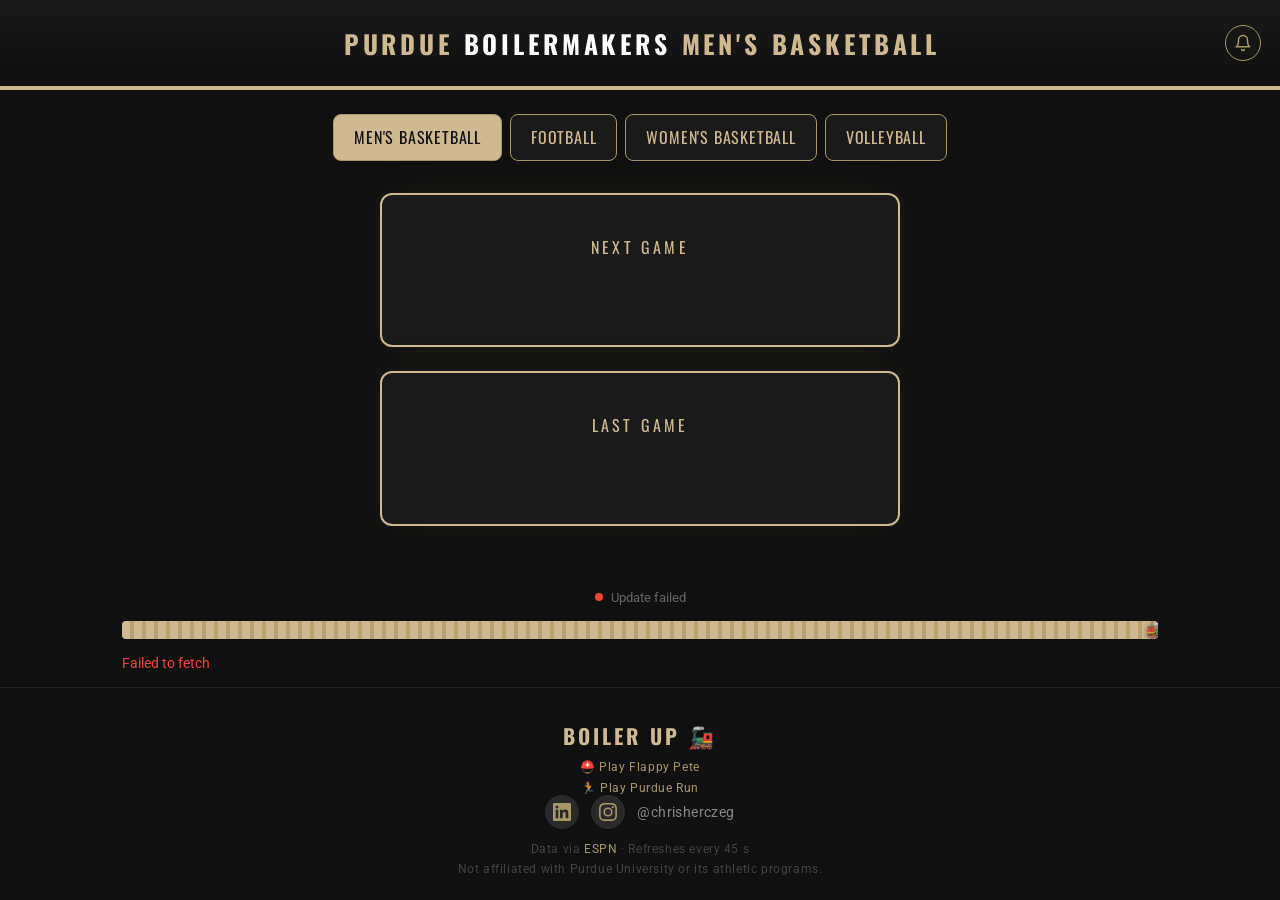
<file: index.html>
<!DOCTYPE html>
<html lang="en">
<head>
  <meta charset="UTF-8">
  <meta name="viewport" content="width=device-width, initial-scale=1.0">
  <title>Purdue Ball</title>

  <!-- Open Graph / iMessage link preview -->
  <meta property="og:title" content="Purdue Ball">
  <meta property="og:description" content="Purdue Boilermakers men's and women's basketball, football, and volleyball — Live scores & schedules">
  <meta property="og:image" content="https://www.purdueball.com/purdue_ballers.png">
  <meta property="og:image:width" content="1200">
  <meta property="og:image:height" content="630">
  <meta property="og:type" content="website">
  <meta property="og:url" content="https://www.purdueball.com">
  <link rel="icon" href="favicon.ico" sizes="48x48">
  <link rel="icon" href="favicon.svg" type="image/svg+xml">
  <link rel="apple-touch-icon" href="purdue_ballers.png">
  <link rel="manifest" href="manifest.json">
  <meta name="theme-color" content="#CFB991">
  <meta name="apple-mobile-web-app-capable" content="yes">
  <meta name="apple-mobile-web-app-status-bar-style" content="black-translucent">
  <link rel="stylesheet" href="css/style.css">
</head>
<body>

  <header>
    <h1>Purdue <span>Boilermakers</span> <span id="sport-title">Men's Basketball</span></h1>
    <button class="notify-btn" id="notify-btn" title="Enable notifications">
      <svg width="18" height="18" viewBox="0 0 24 24" fill="none" stroke="currentColor" stroke-width="2" stroke-linecap="round" stroke-linejoin="round"><path d="M18 8A6 6 0 0 0 6 8c0 7-3 9-3 9h18s-3-2-3-9"/><path d="M13.73 21a2 2 0 0 1-3.46 0"/></svg>
    </button>
  </header>

  <div class="sport-tabs" role="tablist" aria-label="Purdue sports">
    <button class="sport-tab" id="basketball-tab" role="tab" aria-selected="true" aria-controls="sports-panel" data-sport="basketball">Men's Basketball</button>
    <button class="sport-tab" id="football-tab" role="tab" aria-selected="false" aria-controls="sports-panel" tabindex="-1" data-sport="football">Football</button>
    <button class="sport-tab" id="womens-basketball-tab" role="tab" aria-selected="false" aria-controls="sports-panel" tabindex="-1" data-sport="womens-basketball">Women's Basketball</button>
    <button class="sport-tab" id="volleyball-tab" role="tab" aria-selected="false" aria-controls="sports-panel" tabindex="-1" data-sport="volleyball">Volleyball</button>
  </div>

  <div class="container" id="sports-panel" role="tabpanel" aria-labelledby="basketball-tab" aria-busy="true">
    <!-- Next Game Card -->
    <div class="card game-card" id="game-card">
      <div class="card-title" id="game-card-title">Next Game</div>
      <div class="game-loading" id="game-loading">Loading schedule&hellip;</div>
      <div id="game-content" style="display:none;"></div>
      <div class="game-error" id="game-error" style="display:none;"></div>
    </div>

    <!-- Previous Game Card -->
    <div class="card game-card" id="prev-game-card">
      <div class="card-title" id="prev-card-title">Last Game</div>
      <div class="game-loading" id="prev-game-loading">Loading results&hellip;</div>
      <div id="prev-game-content" style="display:none;"></div>
      <div class="game-error" id="prev-game-error" style="display:none;"></div>
    </div>
  </div>

  <div class="global-status">
    <div class="status-bar">
      <div class="pulse" id="pulse"></div>
      <span id="status-text">Connecting&hellip;</span>
    </div>
    <div class="progress-bar">
      <div class="fill" id="progress-fill"></div>
    </div>
    <div class="error-msg" id="error-msg"></div>
  </div>

  <footer>
    <div class="footer-boiler">Boiler Up 🚂</div>
    <div class="footer-data" style="margin-top: 0.4rem;"><a href="/flappy/">⛑️ Play Flappy Pete</a></div>
    <div class="footer-data" style="margin-top: 0.4rem;"><a href="/run/">🏃 Play Purdue Run</a></div>
    <div class="footer-socials">
      <a href="https://www.linkedin.com/in/chrisherczeg" target="_blank" rel="noopener" aria-label="LinkedIn">
        <svg width="18" height="18" viewBox="0 0 24 24" fill="currentColor"><path d="M20.447 20.452h-3.554v-5.569c0-1.328-.027-3.037-1.852-3.037-1.853 0-2.136 1.445-2.136 2.939v5.667H9.351V9h3.414v1.561h.046c.477-.9 1.637-1.85 3.37-1.85 3.601 0 4.267 2.37 4.267 5.455v6.286zM5.337 7.433a2.062 2.062 0 01-2.063-2.065 2.064 2.064 0 112.063 2.065zm1.782 13.019H3.555V9h3.564v11.452zM22.225 0H1.771C.792 0 0 .774 0 1.729v20.542C0 23.227.792 24 1.771 24h20.451C23.2 24 24 23.227 24 22.271V1.729C24 .774 23.2 0 22.222 0h.003z"/></svg>
      </a>
      <a href="https://www.instagram.com/chrisherczeg" target="_blank" rel="noopener" aria-label="Instagram">
        <svg width="18" height="18" viewBox="0 0 24 24" fill="currentColor"><path d="M12 2.163c3.204 0 3.584.012 4.85.07 3.252.148 4.771 1.691 4.919 4.919.058 1.265.069 1.645.069 4.849 0 3.205-.012 3.584-.069 4.849-.149 3.225-1.664 4.771-4.919 4.919-1.266.058-1.644.07-4.85.07-3.204 0-3.584-.012-4.849-.07-3.26-.149-4.771-1.699-4.919-4.92-.058-1.265-.07-1.644-.07-4.849 0-3.204.013-3.583.07-4.849.149-3.227 1.664-4.771 4.919-4.919 1.266-.057 1.645-.069 4.849-.069zM12 0C8.741 0 8.333.014 7.053.072 2.695.272.273 2.69.073 7.052.014 8.333 0 8.741 0 12c0 3.259.014 3.668.072 4.948.2 4.358 2.618 6.78 6.98 6.98C8.333 23.986 8.741 24 12 24c3.259 0 3.668-.014 4.948-.072 4.354-.2 6.782-2.618 6.979-6.98.059-1.28.073-1.689.073-4.948 0-3.259-.014-3.667-.072-4.947-.196-4.354-2.617-6.78-6.979-6.98C15.668.014 15.259 0 12 0zm0 5.838a6.162 6.162 0 100 12.324 6.162 6.162 0 000-12.324zM12 16a4 4 0 110-8 4 4 0 010 8zm6.406-11.845a1.44 1.44 0 100 2.881 1.44 1.44 0 000-2.881z"/></svg>
      </a>
      <span class="footer-handle">@chrisherczeg</span>
    </div>
    <div class="footer-data">Data via <a href="https://www.espn.com" target="_blank" rel="noopener">ESPN</a> &middot; Refreshes every 45 s</div>
    <div class="footer-data" style="margin-top: 0.4rem;">Not affiliated with Purdue University or its athletic programs.</div>
  </footer>

  <script src="js/main.js"></script>

</body>
</html>
</file>
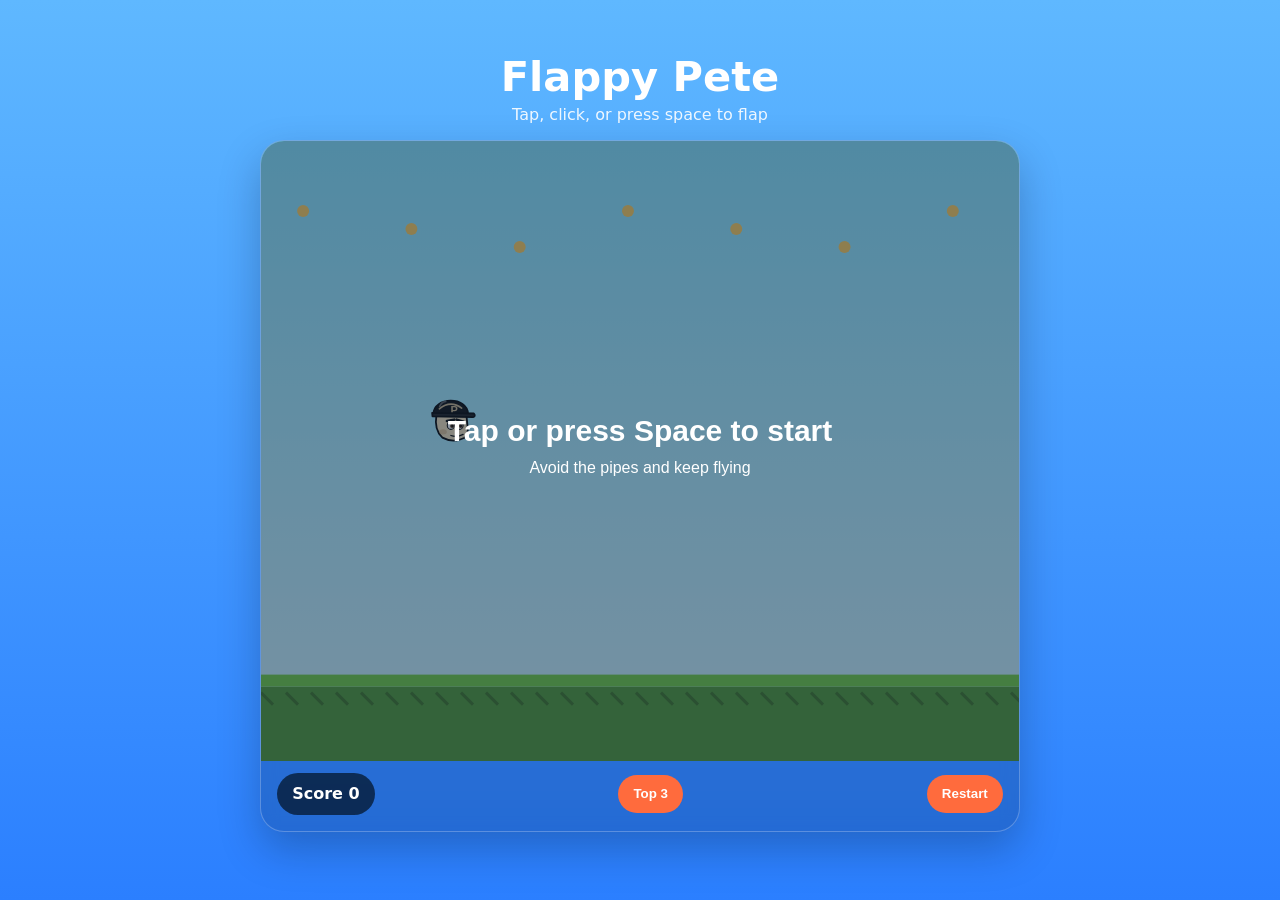
<file: flappy/index.html>
<!DOCTYPE html>
<html lang="en">
  <head>
    <meta charset="UTF-8" />
    <meta name="viewport" content="width=device-width, initial-scale=1.0, maximum-scale=1.0, minimum-scale=1.0, user-scalable=no, viewport-fit=cover" />
    <meta name="apple-mobile-web-app-capable" content="yes" />
    <meta name="apple-mobile-web-app-status-bar-style" content="black-translucent" />
    <meta name="format-detection" content="telephone=no" />
    <meta name="theme-color" content="#1e90ff" />
    <title>Flappy Pete</title>
    <link rel="stylesheet" href="/flappy/styles.css" />
  </head>
  <body>
    <main class="app-shell">
      <header class="topbar">
        <h1>Flappy Pete</h1>
        <p>Tap, click, or press space to flap</p>
      </header>

      <section class="game-card">
        <canvas id="gameCanvas" aria-label="Flappy Pete game"></canvas>
        <div class="hud">
          <div class="score-pill">Score <span id="score">0</span></div>
          <button id="topScoresButton" type="button">Top 3</button>
          <button id="restartButton" type="button">Restart</button>
        </div>
      </section>
    </main>

    <script src="/flappy/game.js"></script>
  </body>
</html>
</file>
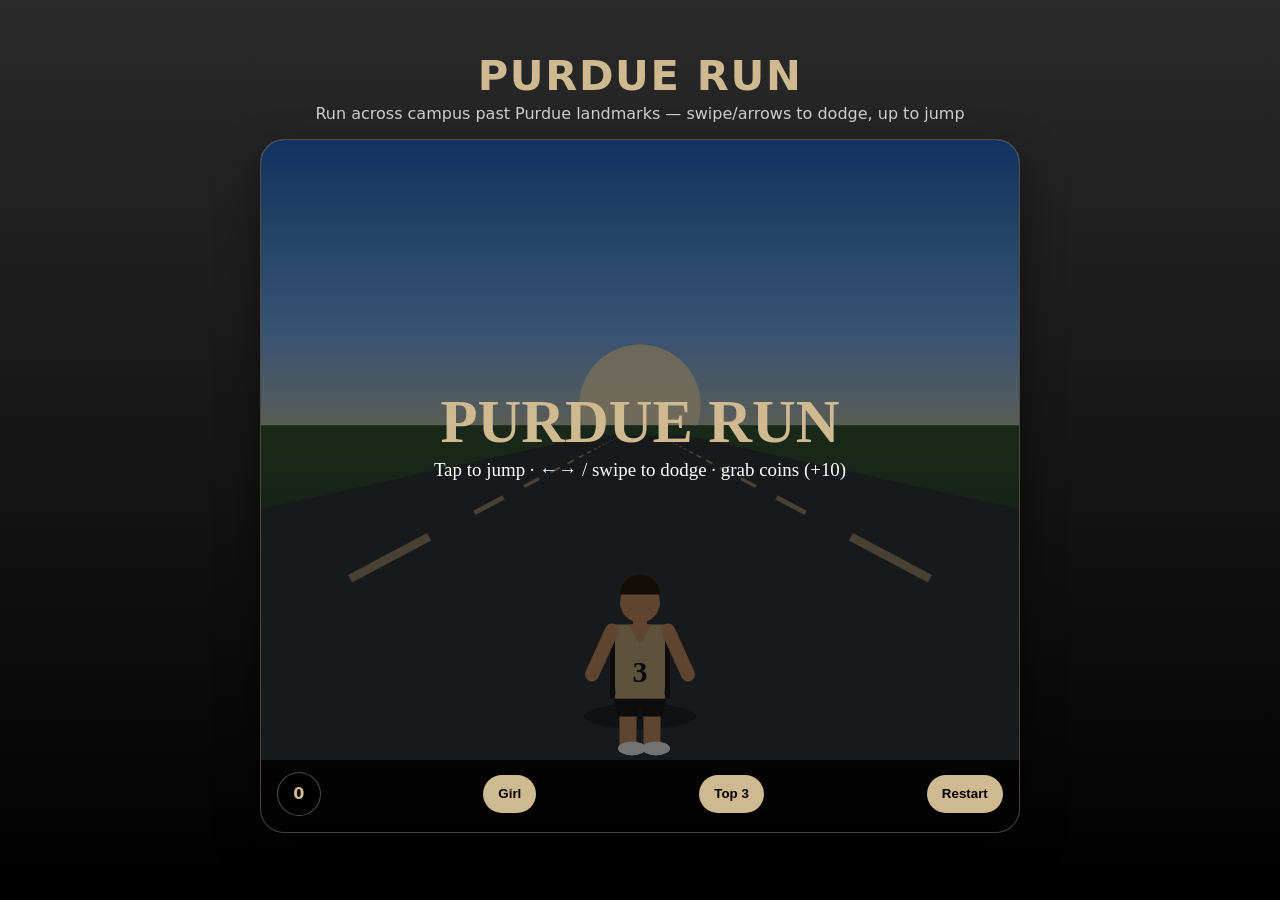
<file: run/index.html>
<!DOCTYPE html>
<html lang="en">
  <head>
    <meta charset="UTF-8" />
    <meta name="viewport" content="width=device-width, initial-scale=1.0, maximum-scale=1.0, minimum-scale=1.0, user-scalable=no, viewport-fit=cover" />
    <meta name="apple-mobile-web-app-capable" content="yes" />
    <meta name="apple-mobile-web-app-status-bar-style" content="black-translucent" />
    <meta name="format-detection" content="telephone=no" />
    <meta name="theme-color" content="#CFB991" />
    <title>Purdue Run</title>
    <link rel="stylesheet" href="/run/styles.css" />
  </head>
  <body>
    <main class="app-shell">
      <header class="topbar">
        <h1>Purdue Run</h1>
        <p>Run across campus past Purdue landmarks — swipe/arrows to dodge, up to jump</p>
      </header>

      <section class="game-card">
        <canvas id="gameCanvas" aria-label="Purdue Run endless runner"></canvas>
        <div class="hud">
          <div class="score-pill"><span id="distance">0</span></div>
          <button id="charButton" type="button">Girl</button>
          <button id="topScoresButton" type="button">Top 3</button>
          <button id="restartButton" type="button">Restart</button>
        </div>
      </section>
    </main>

    <script src="/run/game.js"></script>
  </body>
</html>
</file>
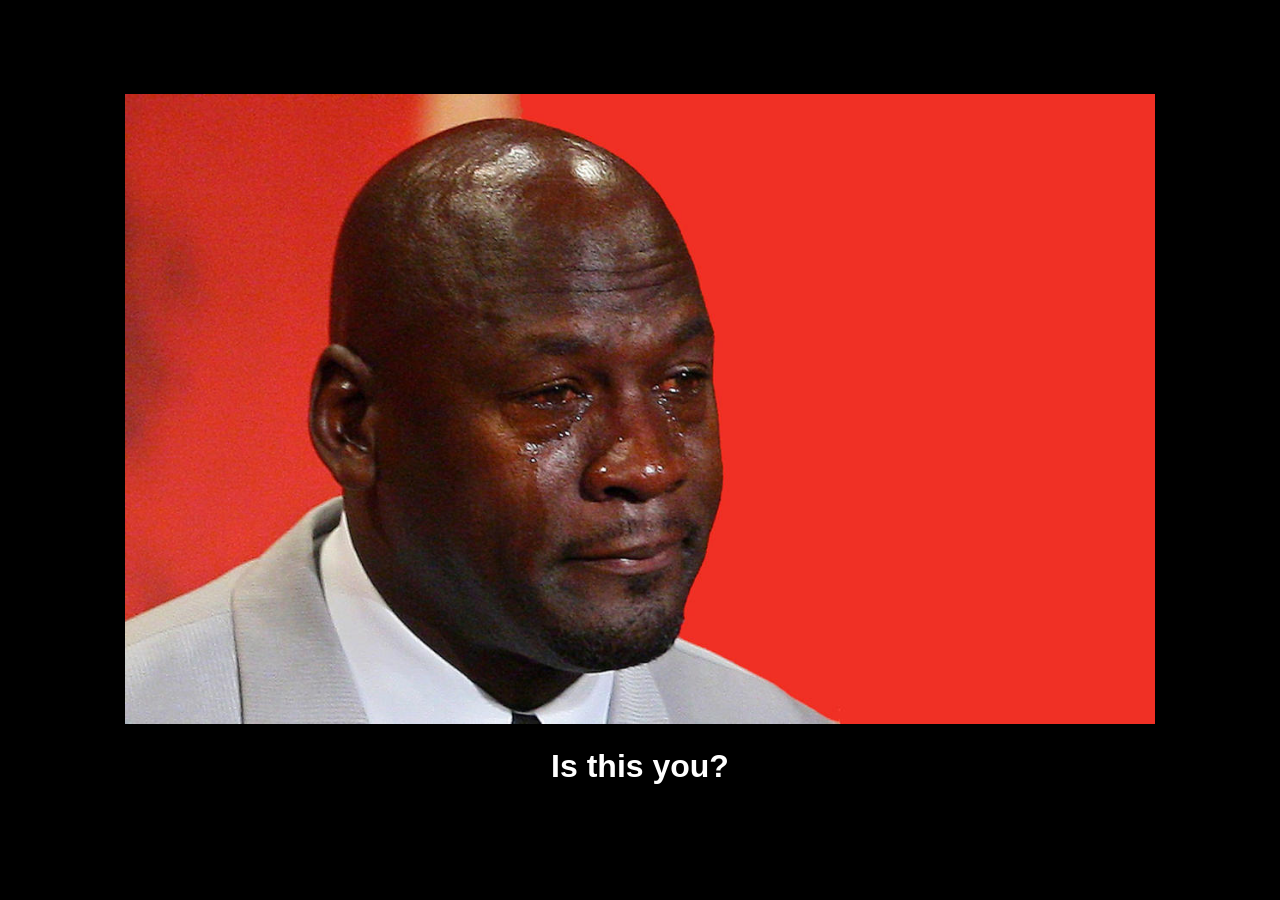
<file: support/index.html>
<!DOCTYPE html>
<html lang="en">
<head>
  <meta charset="UTF-8">
  <meta name="viewport" content="width=device-width, initial-scale=1.0">
  <title>Support</title>
  <link rel="icon" href="../favicon.ico" sizes="48x48">
  <link rel="icon" href="../favicon.svg" type="image/svg+xml">
  <meta name="theme-color" content="#CFB991">
  <style>
    html, body {
      margin: 0;
      padding: 0;
      min-height: 100vh;
      display: flex;
      flex-direction: column;
      align-items: center;
      justify-content: center;
      background: #000;
      color: #fff;
      font-family: -apple-system, BlinkMacSystemFont, "Segoe UI", Roboto, sans-serif;
      text-align: center;
    }
    img {
      max-width: 90vw;
      max-height: 70vh;
      height: auto;
    }
    h1 {
      margin-top: 24px;
      font-size: 2rem;
      font-weight: 600;
    }
  </style>
</head>
<body>
  <img src="../support.png" alt="Support">
  <h1>Is this you?</h1>
</body>
</html>
</file>
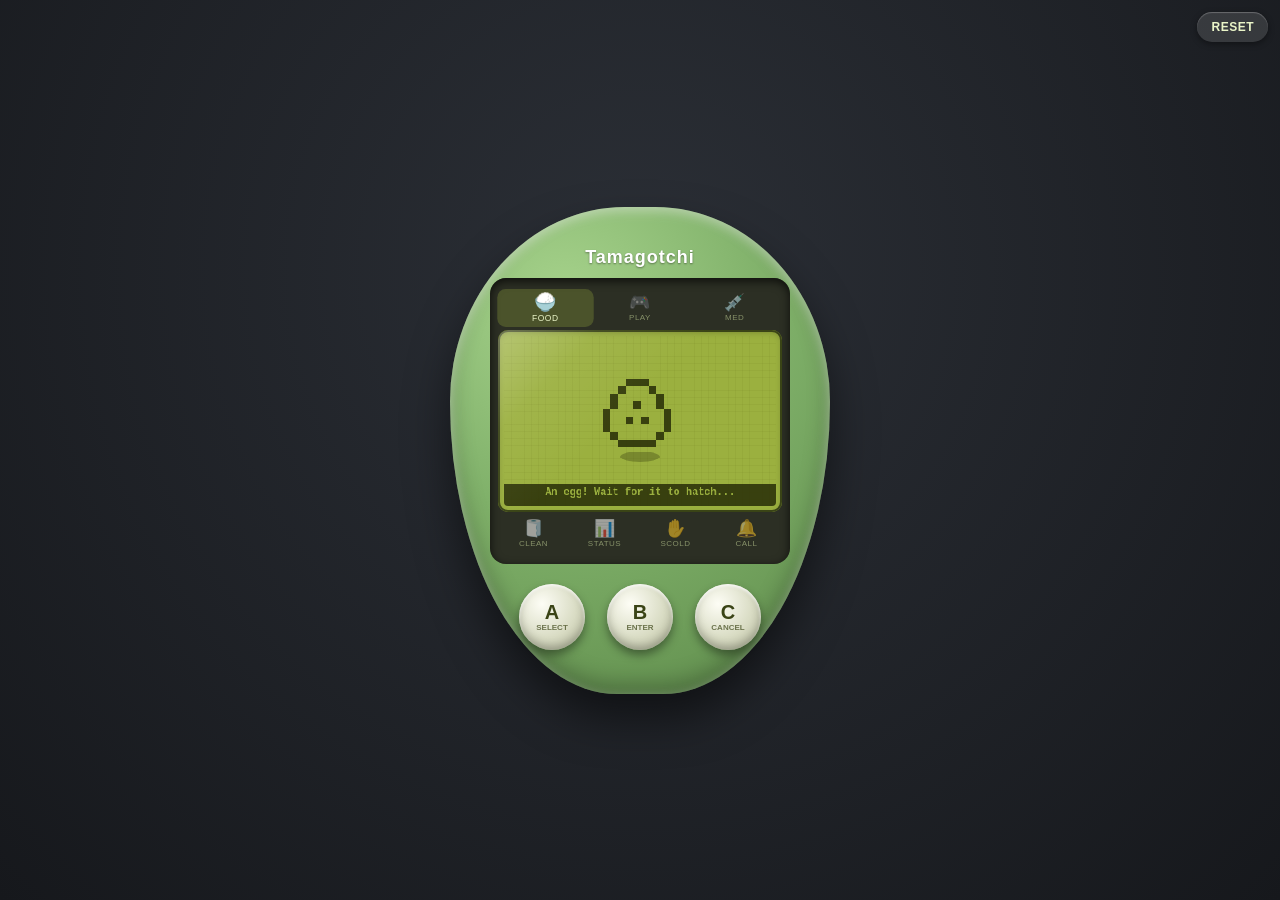
<file: tamagotchi/index.html>
<!DOCTYPE html>
<html lang="en">
  <head>
    <meta charset="UTF-8" />
    <meta
      name="viewport"
      content="width=device-width, initial-scale=1.0, maximum-scale=1.0, minimum-scale=1.0, user-scalable=no, viewport-fit=cover"
    />
    <meta name="apple-mobile-web-app-capable" content="yes" />
    <meta name="apple-mobile-web-app-status-bar-style" content="black-translucent" />
    <meta name="format-detection" content="telephone=no" />
    <meta name="theme-color" content="#7a9a5a" />
    <title>Tamagotchi</title>
    <link rel="stylesheet" href="/tamagotchi/styles.css" />
  </head>
  <body>
    <main class="app-shell">
      <button id="btnReset" class="reset-btn" type="button" aria-label="Reset">Reset</button>
      <div class="device">
        <div class="brand">Tamagotchi</div>

        <div class="screen-frame">
          <div class="icon-row" id="iconRowTop">
            <div class="icon" data-menu="food"><span>🍚</span><em>Food</em></div>
            <div class="icon" data-menu="play"><span>🎮</span><em>Play</em></div>
            <div class="icon" data-menu="medicine"><span>💉</span><em>Med</em></div>
          </div>

          <div class="lcd-wrap">
            <canvas id="lcd" width="320" height="200" aria-label="Tamagotchi screen"></canvas>
          </div>

          <div class="icon-row" id="iconRowBottom">
            <div class="icon" data-menu="bathroom"><span>🧻</span><em>Clean</em></div>
            <div class="icon" data-menu="status"><span>📊</span><em>Status</em></div>
            <div class="icon" data-menu="discipline"><span>✋</span><em>Scold</em></div>
            <div class="icon" data-menu="attention"><span>🔔</span><em>Call</em></div>
          </div>
        </div>

        <div class="button-row">
          <button id="btnA" class="dev-btn" type="button">A<small>Select</small></button>
          <button id="btnB" class="dev-btn" type="button">B<small>Enter</small></button>
          <button id="btnC" class="dev-btn" type="button">C<small>Cancel</small></button>
        </div>
      </div>
    </main>

    <script src="/tamagotchi/game.js"></script>
  </body>
</html>
</file>
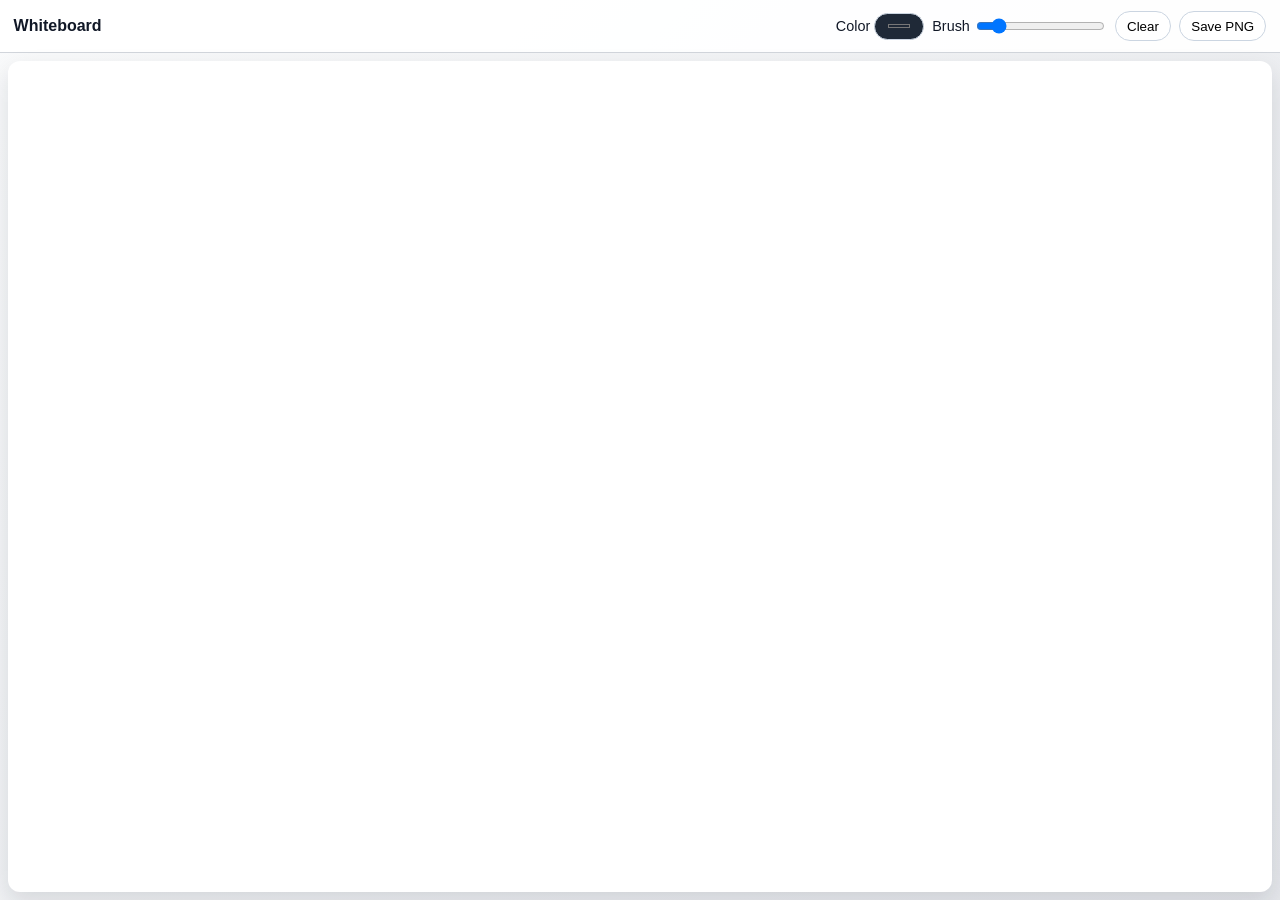
<file: whiteboard/index.html>
<!DOCTYPE html>
<html lang="en">
  <head>
    <meta charset="UTF-8" />
    <meta
      name="viewport"
      content="width=device-width, initial-scale=1.0, maximum-scale=1.0, user-scalable=no, viewport-fit=cover"
    />
    <meta name="apple-mobile-web-app-capable" content="yes" />
    <meta name="apple-mobile-web-app-status-bar-style" content="default" />
    <title>Whiteboard</title>
    <link rel="stylesheet" href="/whiteboard/style.css" />
  </head>
  <body>
    <div class="app">
      <header class="toolbar">
        <h1>Whiteboard</h1>
        <div class="controls">
          <label class="control">
            <span>Color</span>
            <input id="colorPicker" type="color" value="#1f2937" />
          </label>
          <label class="control">
            <span>Brush</span>
            <input id="brushSize" type="range" min="1" max="24" value="4" />
          </label>
          <button id="clearBtn" type="button">Clear</button>
          <button id="saveBtn" type="button">Save PNG</button>
        </div>
      </header>
      <main class="canvas-wrap">
        <canvas id="board" aria-label="Whiteboard canvas"></canvas>
      </main>
    </div>

    <script src="/whiteboard/app.js"></script>
  </body>
</html>
</file>
<file: css/style.css>
@import url('https://fonts.googleapis.com/css2?family=Oswald:wght@400;600;700&family=Roboto:wght@300;400;700&display=swap');

:root {
  --gold: #CFB991;
  --black: #101010;
  --dark: #1a1a1a;
  --gray: #2a2a2a;
  --white: #FFFFFF;
  --gold-dim: #a89768;
}

* { margin: 0; padding: 0; box-sizing: border-box; }

body {
  font-family: 'Roboto', sans-serif;
  background: var(--black);
  color: var(--white);
  min-height: 100vh;
  display: flex;
  flex-direction: column;
  align-items: center;
}

header {
  width: 100%;
  background: linear-gradient(180deg, var(--dark) 0%, var(--black) 100%);
  border-bottom: 4px solid var(--gold);
  padding: 1.5rem 2rem;
  text-align: center;
}

header h1 {
  font-family: 'Oswald', sans-serif;
  font-weight: 700;
  font-size: 1.6rem;
  text-transform: uppercase;
  letter-spacing: 0.15em;
  /* Offset trailing letter-spacing so centered lines look balanced. */
  padding-left: 0.15em;
  color: var(--gold);
}

header h1 span {
  color: var(--white);
}

header h1 #sport-title {
  color: var(--gold);
}

.sport-tabs {
  display: flex;
  flex-wrap: wrap;
  justify-content: center;
  gap: 0.5rem;
  margin-top: 1.5rem;
  padding: 0 1rem;
  max-width: 100%;
}

.sport-tab {
  padding: 0.65rem 1.25rem;
  border: 1.5px solid var(--gold-dim);
  border-radius: 8px;
  background: var(--dark);
  color: var(--gold);
  font-family: 'Oswald', sans-serif;
  font-size: 1rem;
  text-transform: uppercase;
  letter-spacing: 0.05em;
  cursor: pointer;
}

.sport-tab[aria-selected="true"],
.sport-tab:hover {
  background: var(--gold);
  color: var(--black);
}

.sport-tab:focus-visible {
  outline: 2px solid var(--white);
  outline-offset: 3px;
}

.container {
  flex: 1;
  display: flex;
  flex-wrap: wrap;
  align-items: stretch;
  justify-content: center;
  padding: 2rem;
  gap: 1.5rem;
  width: 100%;
  max-width: 1100px;
}

.card {
  background: var(--dark);
  border: 2px solid var(--gold);
  border-radius: 12px;
  padding: 2.5rem 3rem;
  text-align: center;
  width: 100%;
  max-width: 520px;
  box-shadow: 0 0 40px rgba(207, 185, 145, 0.08);
}

.status-bar {
  margin-top: 2rem;
  display: flex;
  align-items: center;
  justify-content: center;
  gap: 0.5rem;
  font-size: 0.8rem;
  color: #666;
}

.pulse {
  width: 8px;
  height: 8px;
  border-radius: 50%;
  background: #4caf50;
  animation: pulse-anim 2s infinite;
}

.pulse.error {
  background: #f44336;
  animation: none;
}

@keyframes pulse-anim {
  0%, 100% { opacity: 1; }
  50% { opacity: 0.3; }
}

.progress-bar {
  width: 100%;
  height: 18px;
  background: var(--gray);
  border-radius: 4px;
  margin-top: 1rem;
  overflow: hidden;
  position: relative;
  /* Railroad ties across the full bar */
  background-image: repeating-linear-gradient(
    90deg,
    transparent 0px,
    transparent 8px,
    #5a4e3c 8px,
    #5a4e3c 12px
  );
  background-color: #2a2218;
}

/* Two steel rails running horizontally */
.progress-bar::before,
.progress-bar::after {
  content: "";
  position: absolute;
  left: 0;
  right: 0;
  height: 3px;
  background: #888;
  border-radius: 1px;
  z-index: 1;
}
.progress-bar::before { top: 3px; }
.progress-bar::after  { bottom: 3px; }

.progress-bar .fill {
  height: 100%;
  background: linear-gradient(90deg, var(--gold-dim), var(--gold));
  width: 0%;
  transition: width 1s linear;
  position: relative;
  z-index: 2;
  /* Freshly laid golden tracks */
  background-image: repeating-linear-gradient(
    90deg,
    transparent 0px,
    transparent 8px,
    #b8a26e 8px,
    #b8a26e 12px
  );
  background-color: #CFB991;
}

/* Train engine leading the fill */
.progress-bar .fill::after {
  content: "🚂";
  position: absolute;
  right: -6px;
  top: 50%;
  transform: translateY(-50%) scaleX(-1);
  font-size: 14px;
  line-height: 1;
  z-index: 3;
  filter: drop-shadow(0 0 3px rgba(0,0,0,0.6));
}

.error-msg {
  color: #f44336;
  font-size: 0.85rem;
  margin-top: 1rem;
  display: none;
}

.global-status {
  width: 100%;
  max-width: 1100px;
  padding: 0 2rem 1rem;
}

footer {
  padding: 2rem 1.5rem 1.5rem;
  text-align: center;
  font-size: 0.75rem;
  color: #555;
  letter-spacing: 0.05em;
  width: 100%;
  border-top: 1px solid #222;
}

footer a {
  color: var(--gold-dim);
  text-decoration: none;
  transition: color 0.2s;
}

footer a:hover {
  color: var(--gold);
}

.footer-boiler {
  font-family: 'Oswald', sans-serif;
  font-size: 1.3rem;
  font-weight: 700;
  text-transform: uppercase;
  letter-spacing: 0.15em;
  color: var(--gold);
  margin-bottom: 0.6rem;
}

.footer-socials {
  display: flex;
  align-items: center;
  justify-content: center;
  gap: 0.75rem;
  margin-bottom: 0.8rem;
}

.footer-socials a {
  display: flex;
  align-items: center;
  justify-content: center;
  width: 34px;
  height: 34px;
  border-radius: 50%;
  background: var(--gray);
  color: var(--gold-dim);
  transition: background 0.2s, color 0.2s, transform 0.2s;
}

.footer-socials a:hover {
  background: var(--gold);
  color: var(--black);
  transform: scale(1.1);
}

.footer-handle {
  font-size: 0.85rem;
  color: #888;
  letter-spacing: 0.03em;
}

.footer-data {
  color: #444;
}

/* ── Next Game card ── */
.game-card { display: flex; flex-direction: column; }

.game-card .card-title {
  font-family: 'Oswald', sans-serif;
  font-size: 1rem;
  text-transform: uppercase;
  letter-spacing: 0.2em;
  color: var(--gold);
  margin-bottom: 1.4rem;
}

.matchup {
  display: flex;
  align-items: center;
  justify-content: center;
  gap: 1rem;
  margin-bottom: 1.4rem;
}

.matchup-team {
  display: flex;
  flex-direction: column;
  align-items: center;
  gap: 0.35rem;
  min-width: 90px;
}

.matchup-team img {
  width: 56px;
  height: 56px;
  object-fit: contain;
  border-radius: 6px;
  background: var(--gray);
  padding: 4px;
}

.matchup-team .team-name {
  font-family: 'Oswald', sans-serif;
  font-size: 1rem;
  font-weight: 600;
  text-transform: uppercase;
  letter-spacing: 0.05em;
  color: var(--white);
  line-height: 1.15;
}

.matchup-team .team-rank {
  font-family: 'Oswald', sans-serif;
  font-size: 0.8rem;
  color: var(--gold);
}

.matchup-team .team-record {
  font-size: 0.75rem;
  color: #888;
}

.matchup-vs {
  font-family: 'Oswald', sans-serif;
  font-size: 1.1rem;
  color: #555;
  text-transform: uppercase;
  letter-spacing: 0.1em;
}

.game-details {
  text-align: left;
  font-size: 0.85rem;
  color: #aaa;
  line-height: 1.8;
}

.game-details .detail-row {
  display: flex;
  gap: 0.5rem;
}

.game-details .detail-label {
  font-family: 'Oswald', sans-serif;
  font-size: 0.75rem;
  text-transform: uppercase;
  letter-spacing: 0.1em;
  color: var(--gold-dim);
  min-width: 70px;
  flex-shrink: 0;
}

.game-details .detail-value {
  color: #ccc;
}

.game-details .detail-value.live {
  color: #f44336;
  font-weight: 700;
}

.game-note {
  margin-top: 1rem;
  padding: 0.5rem 0.75rem;
  background: rgba(207, 185, 145, 0.08);
  border-left: 3px solid var(--gold);
  border-radius: 0 6px 6px 0;
  font-family: 'Oswald', sans-serif;
  font-size: 0.85rem;
  color: var(--gold);
  letter-spacing: 0.05em;
  text-align: left;
}

.game-loading, .game-error {
  color: #666;
  font-size: 0.85rem;
  padding: 2rem 0;
}

.game-error { color: #f44336; }

/* ── Live Scoreboard ── */
.scoreboard {
  display: flex;
  flex-direction: column;
  gap: 0.6rem;
  margin-bottom: 1rem;
}

.score-row {
  display: flex;
  align-items: center;
  gap: 0.75rem;
  padding: 0.5rem 0.75rem;
  background: var(--gray);
  border-radius: 8px;
}

.score-logo {
  width: 40px;
  height: 40px;
  object-fit: contain;
  border-radius: 4px;
  background: var(--dark);
  padding: 3px;
}

.score-team-info {
  flex: 1;
  display: flex;
  flex-direction: column;
  gap: 0.1rem;
}

.score-team-name {
  font-family: 'Oswald', sans-serif;
  font-size: 1rem;
  font-weight: 600;
  text-transform: uppercase;
  letter-spacing: 0.04em;
  color: var(--white);
}

.score-team-record {
  font-size: 0.7rem;
  color: #888;
}

.score-value {
  font-family: 'Oswald', sans-serif;
  font-size: 2rem;
  font-weight: 700;
  color: #888;
  min-width: 60px;
  text-align: right;
  letter-spacing: 0.02em;
}

.score-value.winning {
  color: var(--gold);
}

.live-status {
  font-family: 'Oswald', sans-serif;
  font-size: 0.9rem;
  color: #f44336;
  text-align: center;
  letter-spacing: 0.05em;
  padding: 0.4rem 0;
}

.final-status {
  font-family: 'Oswald', sans-serif;
  font-size: 0.9rem;
  color: #888;
  text-align: center;
  letter-spacing: 0.05em;
  padding: 0.4rem 0;
}

.result-badge {
  display: inline-block;
  font-family: 'Oswald', sans-serif;
  font-size: 1rem;
  font-weight: 700;
  letter-spacing: 0.08em;
  padding: 0.2rem 0.9rem;
  border-radius: 6px;
  margin-bottom: 1rem;
  text-transform: uppercase;
}

.result-badge.win {
  background: rgba(76, 175, 80, 0.15);
  color: #4caf50;
  border: 1px solid rgba(76, 175, 80, 0.3);
}

.result-badge.loss {
  background: rgba(244, 67, 54, 0.15);
  color: #f44336;
  border: 1px solid rgba(244, 67, 54, 0.3);
}

@media (max-width: 480px) {
  header { padding: 1.5rem 3.25rem; }
  .card { padding: 2rem 1.5rem; }
  .matchup-team img { width: 44px; height: 44px; }
}

/* ── Notification Bell ── */
header {
  position: relative;
}

.notify-btn {
  position: absolute;
  right: 1.2rem;
  top: 50%;
  transform: translateY(-50%);
  background: none;
  border: 1.5px solid var(--gold-dim);
  border-radius: 50%;
  width: 36px;
  height: 36px;
  display: flex;
  align-items: center;
  justify-content: center;
  color: var(--gold-dim);
  cursor: pointer;
  transition: background 0.2s, color 0.2s, border-color 0.2s, transform 0.2s;
}

.notify-btn:hover {
  background: var(--gold);
  color: var(--black);
  border-color: var(--gold);
  transform: translateY(-50%) scale(1.1);
}

.notify-btn.subscribed {
  background: var(--gold);
  color: var(--black);
  border-color: var(--gold);
}
</file>
<file: flappy/styles.css>
:root {
  color-scheme: dark;
  font-family: Inter, system-ui, -apple-system, BlinkMacSystemFont, "Segoe UI", sans-serif;
  background: linear-gradient(180deg, #5fb8ff 0%, #2b7fff 100%);
  color: white;
}

* {
  box-sizing: border-box;
}

body {
  margin: 0;
  min-height: 100vh;
  display: grid;
  place-items: center;
  background: linear-gradient(180deg, #5fb8ff 0%, #2b7fff 100%);
  overflow: hidden;
  touch-action: manipulation;
  -webkit-touch-callout: none;
  -webkit-user-select: none;
  user-select: none;
  overscroll-behavior: none;
}

.app-shell {
  width: min(92vw, 760px);
  display: grid;
  gap: 1rem;
  padding: 1rem 0 2rem;
}

.topbar {
  text-align: center;
}

.topbar h1 {
  margin: 0 0 0.2rem;
  font-size: clamp(1.8rem, 4vw, 2.6rem);
}

.topbar p {
  margin: 0;
  color: rgba(255,255,255,0.9);
}

.game-card {
  background: rgba(6, 31, 79, 0.24);
  border: 1px solid rgba(255,255,255,0.25);
  border-radius: 24px;
  box-shadow: 0 18px 40px rgba(1, 16, 34, 0.25);
  backdrop-filter: blur(8px);
  overflow: hidden;
  isolation: isolate;
}

canvas {
  display: block;
  width: 100%;
  height: min(72vh, 620px);
  touch-action: manipulation;
  -webkit-tap-highlight-color: transparent;
  -webkit-touch-callout: none;
  background: linear-gradient(180deg, #81e7ff 0%, #bdefff 100%);
}

.hud {
  display: flex;
  justify-content: space-between;
  align-items: center;
  padding: 0.8rem 1rem 1rem;
  gap: 0.75rem;
}

.score-pill,
button {
  border-radius: 999px;
  padding: 0.7rem 0.95rem;
  font-weight: 700;
}

.score-pill {
  background: rgba(7, 28, 54, 0.8);
  color: white;
}

button {
  border: none;
  background: #ff6b3d;
  color: white;
  cursor: pointer;
}

button:active {
  transform: scale(0.97);
}

@media (max-width: 600px) {
  .app-shell {
    padding-top: 0.3rem;
  }

  canvas {
    height: min(70vh, 560px);
  }

  .hud {
    padding: 0.75rem 0.8rem 0.9rem;
  }
}
</file>
<file: run/styles.css>
:root {
  color-scheme: dark;
  font-family: Inter, system-ui, -apple-system, BlinkMacSystemFont, "Segoe UI", sans-serif;
  background: linear-gradient(180deg, #1a1a1a 0%, #000000 100%);
  color: white;
}

* {
  box-sizing: border-box;
}

body {
  margin: 0;
  min-height: 100vh;
  display: grid;
  place-items: center;
  background: linear-gradient(180deg, #2a2a2a 0%, #000000 100%);
  overflow: hidden;
  touch-action: manipulation;
  -webkit-touch-callout: none;
  -webkit-user-select: none;
  user-select: none;
  overscroll-behavior: none;
}

.app-shell {
  width: min(92vw, 760px);
  display: grid;
  gap: 1rem;
  padding: 1rem 0 2rem;
}

.topbar {
  text-align: center;
}

.topbar h1 {
  margin: 0 0 0.2rem;
  font-size: clamp(1.8rem, 4vw, 2.6rem);
  color: #CFB991;
  letter-spacing: 0.04em;
  text-transform: uppercase;
}

.topbar p {
  margin: 0;
  color: rgba(255, 255, 255, 0.78);
}

.game-card {
  background: rgba(0, 0, 0, 0.35);
  border: 1px solid rgba(207, 185, 145, 0.35);
  border-radius: 24px;
  box-shadow: 0 18px 40px rgba(0, 0, 0, 0.5);
  overflow: hidden;
  isolation: isolate;
}

canvas {
  display: block;
  width: 100%;
  height: min(72vh, 620px);
  touch-action: none;
  -webkit-tap-highlight-color: transparent;
  -webkit-touch-callout: none;
  background: linear-gradient(180deg, #7ec8ff 0%, #d7eeff 100%);
}

.hud {
  display: flex;
  justify-content: space-between;
  align-items: center;
  padding: 0.8rem 1rem 1rem;
  gap: 0.75rem;
}

.score-pill,
button {
  border-radius: 999px;
  padding: 0.7rem 0.95rem;
  font-weight: 700;
}

.score-pill {
  background: #000000;
  color: #CFB991;
  border: 1px solid rgba(207, 185, 145, 0.4);
}

button {
  border: none;
  background: #CFB991;
  color: #000000;
  cursor: pointer;
}

button:active {
  transform: scale(0.97);
}

@media (max-width: 600px) {
  .app-shell {
    padding-top: 0.3rem;
  }

  canvas {
    height: min(70vh, 560px);
  }

  .hud {
    padding: 0.75rem 0.8rem 0.9rem;
  }
}
</file>
<file: tamagotchi/styles.css>
:root {
  color-scheme: light;
  font-family: -apple-system, BlinkMacSystemFont, "Segoe UI", sans-serif;
  --shell: #7fb069;
  --shell-dark: #5d8a4a;
  --lcd: #9bb03f;
  --lcd-dark: #38400f;
}

* {
  box-sizing: border-box;
  -webkit-tap-highlight-color: transparent;
}

html,
body {
  margin: 0;
  height: 100%;
  width: 100%;
  overflow: hidden;
  overscroll-behavior: none;
  background: radial-gradient(circle at 50% 30%, #2b2f36 0%, #16181c 100%);
  user-select: none;
  -webkit-user-select: none;
}

.app-shell {
  position: fixed;
  inset: 0;
  display: flex;
  align-items: center;
  justify-content: center;
  padding: env(safe-area-inset-top) 12px env(safe-area-inset-bottom);
}

.device {
  width: min(94vw, 380px);
  background: radial-gradient(circle at 30% 20%, #a7d38c 0%, var(--shell) 45%, var(--shell-dark) 100%);
  border-radius: 46% 46% 44% 44% / 40% 40% 60% 60%;
  padding: 40px 40px 44px;
  box-shadow:
    inset 0 4px 12px rgba(255, 255, 255, 0.45),
    inset 0 -10px 22px rgba(0, 0, 0, 0.28),
    0 24px 44px rgba(0, 0, 0, 0.5);
}

.brand {
  text-align: center;
  font-weight: 800;
  letter-spacing: 1px;
  color: #ffffff;
  text-shadow: 0 1px 2px rgba(0, 0, 0, 0.4);
  margin-bottom: 10px;
  font-size: 18px;
}

.screen-frame {
  background: #2c2f24;
  border-radius: 16px;
  padding: 8px;
  box-shadow: inset 0 3px 10px rgba(0, 0, 0, 0.7);
}

.icon-row {
  display: grid;
  grid-template-columns: repeat(4, 1fr);
  gap: 4px;
  padding: 4px 2px;
}

#iconRowTop {
  grid-template-columns: repeat(3, 1fr);
}

.icon {
  display: flex;
  flex-direction: column;
  align-items: center;
  gap: 2px;
  padding: 4px 0;
  border-radius: 8px;
  opacity: 0.55;
  transition: opacity 0.15s, background 0.15s, transform 0.1s;
  cursor: pointer;
}

.icon span {
  font-size: 17px;
  line-height: 1;
}

.icon em {
  font-style: normal;
  font-size: 8px;
  letter-spacing: 0.5px;
  color: #cfe0a0;
  text-transform: uppercase;
}

.icon.selected {
  opacity: 1;
  background: rgba(155, 176, 63, 0.28);
  transform: scale(1.06);
}

.icon.selected em {
  color: #eaf5c8;
}

.lcd-wrap {
  position: relative;
  background: var(--lcd);
  border-radius: 10px;
  padding: 6px;
  box-shadow: inset 0 0 0 2px #3a4416, inset 0 2px 6px rgba(0, 0, 0, 0.25);
  overflow: hidden;
}

/* glossy glass reflection sweeping across the LCD */
.lcd-wrap::after {
  content: "";
  position: absolute;
  inset: 0;
  pointer-events: none;
  border-radius: 10px;
  background: linear-gradient(
    135deg,
    rgba(255, 255, 255, 0.28) 0%,
    rgba(255, 255, 255, 0.06) 22%,
    rgba(255, 255, 255, 0) 46%
  );
}

#lcd {
  display: block;
  width: 100%;
  height: auto;
  image-rendering: pixelated;
  border-radius: 4px;
}

.button-row {
  display: flex;
  justify-content: center;
  gap: 22px;
  margin-top: 20px;
}

.dev-btn {
  position: relative;
  width: 66px;
  height: 66px;
  border-radius: 50%;
  border: none;
  font-size: 20px;
  font-weight: 800;
  color: #3a4416;
  background: radial-gradient(circle at 35% 30%, #fdfdf5 0%, #d9dcc4 55%, #b6ba9c 100%);
  box-shadow:
    inset 0 2px 3px rgba(255, 255, 255, 0.8),
    inset 0 -4px 8px rgba(0, 0, 0, 0.25),
    0 5px 10px rgba(0, 0, 0, 0.4);
  cursor: pointer;
  display: flex;
  flex-direction: column;
  align-items: center;
  justify-content: center;
  line-height: 1;
}

.dev-btn small {
  font-size: 8px;
  font-weight: 600;
  opacity: 0.7;
  margin-top: 2px;
  text-transform: uppercase;
}

.dev-btn:active {
  transform: translateY(2px);
  box-shadow:
    inset 0 2px 6px rgba(0, 0, 0, 0.3),
    0 2px 4px rgba(0, 0, 0, 0.4);
}

.reset-btn {
  position: fixed;
  top: calc(env(safe-area-inset-top) + 12px);
  right: calc(env(safe-area-inset-right) + 12px);
  z-index: 10;
  padding: 8px 14px;
  border: none;
  border-radius: 999px;
  font-size: 12px;
  font-weight: 700;
  letter-spacing: 0.5px;
  text-transform: uppercase;
  color: #eaf5c8;
  background: rgba(255, 255, 255, 0.12);
  box-shadow:
    inset 0 1px 1px rgba(255, 255, 255, 0.25),
    0 2px 6px rgba(0, 0, 0, 0.4);
  cursor: pointer;
}

.reset-btn:active {
  transform: translateY(1px);
  background: rgba(255, 255, 255, 0.2);
}
</file>
<file: whiteboard/style.css>
:root {
  color-scheme: light;
  font-family: Inter, -apple-system, BlinkMacSystemFont, "Segoe UI", sans-serif;
  background: #f3f4f6;
  color: #111827;
}

* {
  box-sizing: border-box;
}

html,
body {
  margin: 0;
  height: 100%;
  width: 100%;
  overflow: hidden;
  overscroll-behavior: none;
  background: linear-gradient(135deg, #f9fafb 0%, #e5e7eb 100%);
}

body {
  position: fixed;
  inset: 0;
  -webkit-overflow-scrolling: none;
}

.app {
  display: flex;
  flex-direction: column;
  width: 100%;
  height: 100dvh;
  max-height: 100dvh;
}

.toolbar {
  display: flex;
  align-items: center;
  justify-content: space-between;
  gap: 0.75rem;
  padding: 0.7rem 0.85rem;
  background: rgba(255, 255, 255, 0.96);
  border-bottom: 1px solid #d1d5db;
}

.toolbar h1 {
  margin: 0;
  font-size: 1rem;
}

.controls {
  display: flex;
  align-items: center;
  gap: 0.5rem;
  flex-wrap: wrap;
}

.control {
  display: flex;
  align-items: center;
  gap: 0.25rem;
  font-size: 0.9rem;
}

button,
input[type="color"] {
  border: 1px solid #cbd5e1;
  border-radius: 999px;
  padding: 0.4rem 0.7rem;
  background: white;
  cursor: pointer;
}

button:hover {
  background: #f3f4f6;
}

.canvas-wrap {
  flex: 1;
  padding: 0.5rem;
  min-height: 0;
}

canvas {
  width: 100%;
  height: 100%;
  display: block;
  background: white;
  border-radius: 0.75rem;
  box-shadow: 0 10px 24px rgba(15, 23, 42, 0.12);
  touch-action: none;
  user-select: none;
  -webkit-user-select: none;
}

@media (max-width: 700px) {
  .toolbar {
    padding: 0.6rem 0.7rem;
    gap: 0.45rem;
  }

  .toolbar h1 {
    font-size: 0.92rem;
  }

  .controls {
    width: 100%;
    justify-content: space-between;
  }

  .control span {
    font-size: 0.8rem;
  }

  .canvas-wrap {
    padding: 0.4rem;
  }

  canvas {
    border-radius: 0.5rem;
  }
}
</file>
